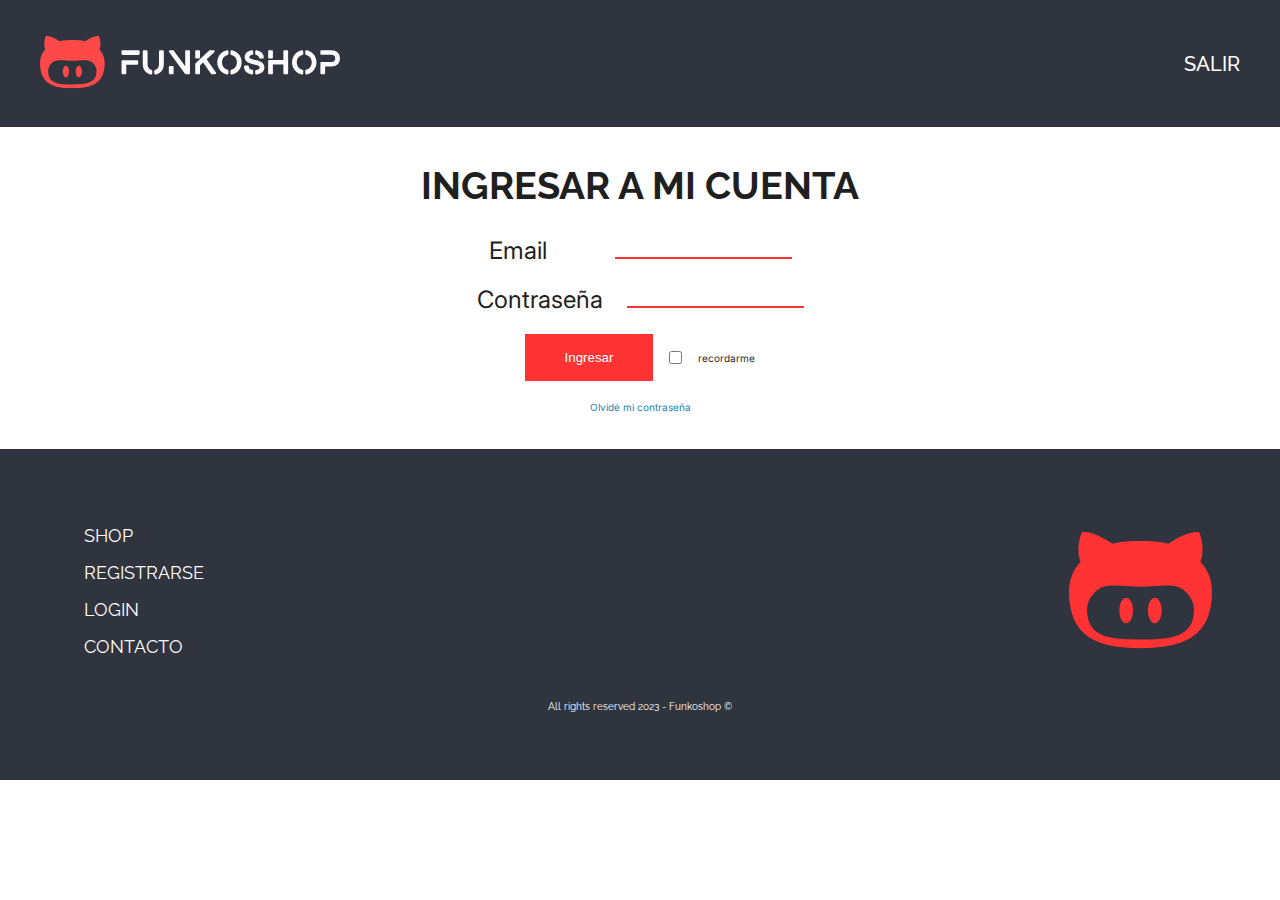
<file: pages/login.html>
<!DOCTYPE html>
<html lang="es">

<head>
    <meta charset="UTF-8" />
    <meta http-equiv="X-UA-Compatible" content="IE=edge" />
    <meta name="viewport" content="width=device-width, initial-scale=1.0" />
    <title>Login</title>
    <link rel="stylesheet" href="../../css/styles.css" />
</head>

<body>
    <header>
        <!-- Inicio Header-->
        <nav class="navbar container">
            <picture class="navbar__logo">
                <a href="./index.html">
                    <img src="../../img/branding/logo_light_horizontal.svg" alt="Logotipo marca Funkoshop" />
                </a>
            </picture>
            <p class="navbar__items salir">SALIR</p>
        </nav>
    </header>
    <!-- Fin Header-->
    <main class="container container_login">
        <h1 class="login_title">INGRESAR A MI CUENTA</h1>
        <form action="" class="form_login">
                <div class="login_email">
                    <label class="login_label-email" for="email">Email</label>
                    <input class="login_input-email" type="email" id="email">
                </div>
                <div class="login_contraseña">
                    <label class="login_label-contraseña"for="contraseña">Contraseña</label>
                    <input class="login_input-contraseña" type="password" id="contraseña">
                </div>
                <div class="login_ingresar-section">
                    <button type="submit" class="login_ingresar-button">Ingresar</button>
                    <input type="checkbox" id="recordarme">
                    <label for="recordarme">recordarme</label>
                </div>
                <a class="login_olvide-contraseña" href="#">Olvidé mi contraseña</a>
        </form>  

    </main>



    <footer class="footer">
        <nav class="navbar container">
            <ul class="navbar__items">
                <li class="navbar__item">
                    <a class="navbar__link" href="../pages/shop.html">SHOP</a>
                </li>
                <li class="navbar__item">
                    <a class="navbar__link" href="../pages/register.html">REGISTRARSE</a>
                </li>
                <li class="navbar__item">
                    <a class="navbar__link" href="../pages/login.html">LOGIN</a>
                </li>
                <li class="navbar__item">
                    <a class="navbar__link" href="../pages/contact.html">CONTACTO</a>
                </li>
            </ul>
            <picture>
                <img src="../../img/branding/isotype.svg" alt="isotipo de la marca Funkoshop" />
            </picture>
        </nav>
        <p class="footer__copy">All rights reserved 2023 - Funkoshop &copy;</p>
    </footer>
</body>
</file>
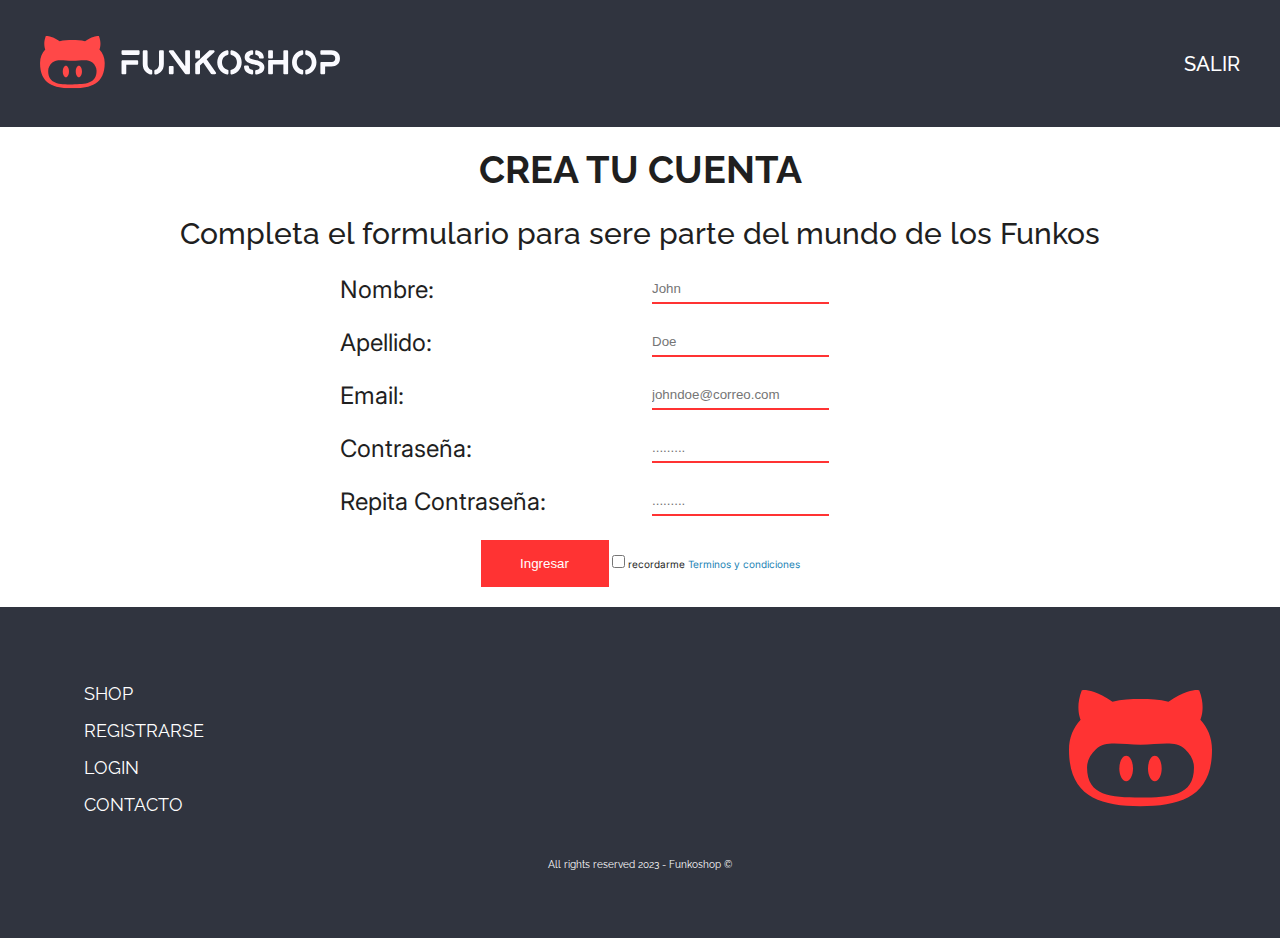
<file: pages/register.html>
<!DOCTYPE html>
<html lang="es">
<head>
    <meta charset="UTF-8">
    <meta http-equiv="X-UA-Compatible" content="IE=edge">
    <meta name="viewport" content="width=device-width, initial-scale=1.0">
    <title>Register</title>
    <link rel="stylesheet" href="../../css/styles.css" />
</head>
<body>
    <header>
        <!-- Inicio Header-->
        <nav class="navbar container">
            <picture class="navbar__logo">
                <a href="./index.html">
                    <img src="../../img/branding/logo_light_horizontal.svg" alt="Logotipo marca Funkoshop" />
                </a>
            </picture>
            <p class="navbar__items salir">SALIR</p>
        </nav>
    </header>
    <!-- Fin Header-->
    <main class="container main_register">
        <h1 class="register_title">CREA TU CUENTA</h1>
        <h2 class="register_subheader">Completa el formulario para sere parte del mundo de los Funkos</h2>
        <form class="register_form"action="#">
            <label class="register_label-contraseña"for="nombre">Nombre:</label>
            <input class="register_input-red_line"type="text" id="nombre" placeholder="John">
            <label class="register_label-contraseña"for="apellido">Apellido:</label>
            <input class="register_input-red_line"type="text" id="apellido" placeholder="Doe">
            <label class="register_label-contraseña"for="email">Email:</label>
            <input class="register_input-red_line"type="email" id="email" placeholder="johndoe@correo.com">
            <label class="register_label-contraseña"for="contraseña">Contraseña:</label>
            <input class="register_input-red_line"type="password" id="contraseña" placeholder=".........">
            <label class="register_label-contraseña"for="contraseña">Repita Contraseña:</label>
            <input class="register_input-red_line"type="password" id="contraseña" placeholder=".........">
            <div class="register_submit-section">
                <button type="submit" class="login_ingresar-button">Ingresar</button>
                <input type="checkbox" id="recordarme">
                <label for="recordarme">recordarme</label>
                <a class="login_olvide-contraseña" href="#">Terminos y condiciones</a>
            </div>
        </form>
    </main>
    <footer class="footer">
        <nav class="navbar container">
            <ul class="navbar__items">
                <li class="navbar__item">
                    <a class="navbar__link" href="../pages/shop.html">SHOP</a>
                </li>
                <li class="navbar__item">
                    <a class="navbar__link" href="../pages/register.html">REGISTRARSE</a>
                </li>
                <li class="navbar__item">
                    <a class="navbar__link" href="../pages/login.html">LOGIN</a>
                </li>
                <li class="navbar__item">
                    <a class="navbar__link" href="../pages/contact.html">CONTACTO</a>
                </li>
            </ul>
            <picture>
                <img src="../../img/branding/isotype.svg" alt="isotipo de la marca Funkoshop" />
            </picture>
        </nav>
        <p class="footer__copy">All rights reserved 2023 - Funkoshop &copy;</p>
    </footer>
    
</body>
</html>
</file>
<file: css/styles.css>
@import url('https://fonts.googleapis.com/css2?family=Inter:wght@400;500;700&family=Open+Sans:wght@400;600;700&family=Raleway:wght@400;500;700&display=swap');

:root {
    /* Palette */
    --primary-solid: #FF3333;
    --primary-900: rgba(255, 51, 51, 0.9); 
    --primary-500: rgba(255, 51, 51, 0.5); 
    --primary-300: rgba(255, 51, 51, 0.3); 

    --secondary-solid: #1D84B5;
    --secondary-900: rgba(29, 132, 181, 0.9);
    --secondary-500: rgba(29, 132, 181, 0.5);
    --secondary-300: rgba(29, 132, 181, 0.3);

    --dark-solid: #1F1F1F;
    --dark-900: rgba(31, 31, 31, 0.9);
    --dark-500: rgba(31, 31, 31, 0.5);
    --dark-300: rgba(31, 31, 31, 0.3);

    --dark-bg-solid: #30343F;
    --light-bg-solid: #FAFAFF;
    --light-font-solid: #ffffff;

    /* Typography */
    --base-font: 'inter', sans-serif;
    --alternative-font: 'raleway', sans-serif;

    /* Font-sizes */
    --font-display: 4.6em;
    --font-jumbo: 3.8em;
    --font-xlarge: 3em;
    --font-large: 2.4em;
    --font-medium: 1.8em;
    --font-small: 1.6em;
    --font-xsmall: 1.4em;

    /* Spacings */
    --spacing-128: 12.8rem;
    --spacing-68: 6.8rem;
    --spacing-36: 3.6rem;
    --spacing-28: 2.8rem;
    --spacing-24: 2.4rem;
    --spacing-20: 2rem;
    --spacing-16: 1.6rem;
    --spacing-12: 1.2rem;
    --spacing-8: 0.8rem;

}

*,
*::after,
*::before {
    margin: 0;
    padding: 0;
    box-sizing: border-box;
}

html {
    font-size: 62.5%;
    color: var(--dark-solid);
    font-family: var(--base-font);
}

a {
    text-decoration: none;
    color: inherit;
}

ul,
ol {
    list-style-type: none;
}

/* p {
    font-size: 18px;
} */

header,
footer {
    font-family: var(--alternative-font);
    color: var(--light-font-solid);
}

img {
    width: 100%;
}


.container {
    max-width: 1200px;
    margin: 0 auto;
}

/* Header*/

header {
    background-color: var(--dark-bg-solid);
    padding: var(--spacing-36);
}

.navbar {
    display: flex;
    align-items: center;
    justify-content: space-between;
}

.navbar__logo {
    max-width: 300px;
}

.navbar__menu {
    display: flex;
    align-items: center;
    justify-content: space-between;
    gap: var(--spacing-20);
}

.navbar__link {
    font-size: var(--font-medium);
    padding: var(--spacing-8)var(--spacing-16);
    display: inline-block;
    transition: background .2s ease-in-out;
    position: relative;
}

.navbar__link:hover {
    background-color: var(--primary-900);
}


.with-icon {
    display: flex;
    align-items: center;
    gap: var(--spacing-8);
}

.with-submenu:hover .submenu {
    display: block;
}

.submenu {
    display: none;
    width: 300px;
    position: absolute;
    background-color: var(--dark-bg-solid); 
    z-index: 3;

}

.submenu__link {
    display: block;
    padding: var(--spacing-8) var(--spacing-16);
    font-size: var(--font-medium);
    transition: background .2s ease-in-out;
}

.submenu__link:hover {
    background-color: var(--primary-900);
}

/* HERO */

.hero {
    background-image: url(../img/funkos-banner.webp);
    padding: var(--spacing-128);
    background-size: cover;
    background-position: top;
    background-attachment: fixed;
    position: relative;
}

.hero::before {
    content: '';
    background-color: rgba(0, 0, 0, 0);
    width: 100%;
    height: 100%;
    position: absolute;
    top: 0;
    left: 0;
    backdrop-filter: blur(2px) brightness(0.9);
}

.hero__content {
    display: flex;
    flex-direction: column;
    gap: var(--spacing-20);
    align-items: start;
    z-index: 2;
    position: relative;
}

.hero__title {
    font-family: var(--alternative-font);
    font-size: var(--font-jumbo);
    color: var(--light-font-solid);
}

.hero__text {
    font-family: var(--alternative-font);
    font-size: var(--font-medium);
    color: var(--light-font-solid);
}

.hero__link {
    display: inline-block;
    font-size: var(--font-medium);
    background-color: var(--light-bg-solid);
    padding: var(--spacing-12) var(--spacing-68);
    border-radius: 50px;
    font-weight: 500;
    transition: all 0.2s ease-in-out;
}

.hero__link:hover {
    background-color: var(--primary-900);
    color: var(--light-font-solid);
}

/* Collections */

.collection {
    display: grid;
    grid-template-columns: repeat(2, 1fr);
    align-items: center;
    padding: var(--spacing-16) 0;
}

.collection:nth-child(2) .collection__cover {
    order: -1;
}

.collection__content {
    display: flex;
    flex-direction: column;
    gap: var(--spacing-24);
    align-items: start;
}

.collection__title {
    font-family: var(--alternative-font);
    font-size: var(--font-display);
    font-weight: 500;
}

.collection__text {
    font-family: var(--alternative-font);
    font-size: var(--font-large);
    font-weight: 300;
    border-bottom: 2px solid var(--primary-solid);
    padding-bottom: var(--spacing-20);
}

.collection__link {
    display: inline-block;
    font-size: var(--font-medium);
    background-color: var(--dark-bg-solid);
    color: var(--light-font-solid);
    padding: var(--spacing-16) var(--spacing-36);
    border-radius: 50px;
    font-weight: 500;
    transition: background-color 0.2s ease-in-out;
}

.collection__link:hover {
    background-color: var(--primary-900);
}

/* SLIDER */

.slider {
    display: flex;
    flex-direction: column;
    gap: var(--spacing-36);
    margin: var(--spacing-68) auto;
}

.slider__title {
    font-family: var(--alternative-font);
    font-size: var(--font-display);
    text-transform: uppercase;
}

.slider__items {
    display: flex;
    gap: var(--spacing-24);
}

.card-item__cover {
    display: flex;
    position: relative;
}

.card-item__tag {
   font-size: var(--font-xsmall);
   text-transform: uppercase;
   background-color: var(--primary-solid);
   color: var(--light-font-solid); 
   padding: var(--spacing-8) var(--spacing-12);
   position: absolute;
   right: 0;


}

.card-item__cover img {
   animation: fade .7s;
}

.card-item__img--back {
    display: none;
}

.card-item__cover:hover .card-item__img--back {
    display: block;
}

.card-item__cover:hover .card-item__img--front {
    display: none;
}

.card-item__content {
    display: flex;
    flex-direction: column;
    gap: var(--spacing-12);
    padding: var(--spacing-16);
}

.card-item__licence {
    font-size: var(--font-xsmall);
    font-weight: 500;
}

.card-item__name {
    font-size: var(--font-medium);
    font-weight: 700;
}

.card-item__price {
    font-size: var(--font-small);
}

.card-item__promo {
    font-size: var(--font-xsmall);
    color: var(--secondary-solid);
    font-weight: 700;
}




/* FOOTER */

.footer {
    background-color: var(--dark-bg-solid);
    padding: var(--spacing-68);
}

.footer__copy {
    margin-top: var(--spacing-36);
    text-align: center;
}

/* ANIMATIONS */
@keyframes fade {
    0% {
        opacity: 0;
    }
    100% {
        opacity: 1;
    }
}


/* SHOP PAGE*/

/* MASTER*/

.master {
    display: grid;
    grid-template-columns: 1fr 3fr;
}


/* ASIDE */

.aside__filter {
    display: flex;
    flex-direction: column;
    margin: var(--spacing-68) auto;
    padding: 0 var(--spacing-24);
}

.aside__filter {
    gap: var(--spacing-20);
}

.aside__text,
.aside__select {
    font-family: var(--base-font);
    font-size: var(--font-large);
    text-transform: uppercase;
    font-weight: 500;
}

.aside__input {
    padding: var(--spacing-8) 0;
}

.aside__select--number {
    display: flex;
    justify-content: space-between;
    font-size: var(--font-xsmall);
    text-transform: uppercase;
}

.aside__minmax {
    padding: 0 var(--spacing-12) 0 0;
}

#Min-Max {
    width:var(--spacing-36);
}


.aside__filtrar {
   display: flex;
   flex-direction: column;
   padding:0 var(--spacing-12);
   font-size: var(--font-medium);
   font-family: var(--base-font);
   gap: var(--spacing-16)
}

/* ITEM PAGE*/



.item {
    display: grid;
    grid-template-columns: repeat(2, 1fr);
    align-items: center;
    padding: var(--spacing-16) 0;
}

.item .item_solo {
    order: -1;
}


.item__content {
    display: flex;
    flex-direction: column;
    gap: var(--spacing-24);
    align-items: start;
}

.item__title {
    font-family: var(--base-font);
    font-size: var(--font-jumbo);
    font-weight: 700;
}

.item__text {
    font-family: var(--base-font);
    font-size: var(--font-large);
    font-weight: 400;
}

.item__price {
    font-family: var(--base-font);
    font-size: var(--font-jumbo);
    font-weight: 400;
}


.item__link-cart {
        display: inline-block;
        font-size: var(--font-medium);
        background-color: var(--primary-solid);
        color: var(--light-font-solid);
        padding: var(--spacing-20) var(--spacing-68);
        font-weight: 500;
        transition: background-color 0.2s ease-in-out;
    }


.item__link-cart:hover {
    background-color: var(--primary-900);
}

.item__number {
    width: 2rem;
}

.item__agregar {
    display: flex;
    flex-direction: row;
    gap: 0 var(--spacing-16);
}


.item__button {
    width: var(--spacing-68);
    font-size: var(--font-xlarge);
}

.item__pagos {
    font-family: var(--base-font);
    font-size: 14px;
    font-weight: 700;
    color: #1D84B5;
    ;
}

/* ADMIN */

.salir {
    font-family: var(--alternative-font);
    font-size: var(--spacing-20);
    font-weight: 500;
}

.container_search {
    display: flex;
    flex-direction: row;
    align-items: center;
    margin: var(--spacing-20);
}

.icon_search {
    width: 2rem;
}

.admin_title {
    display: inline-block;
    font-family: var(--alternative-font);
    font-size: var(--font-display);
    font-weight: 700;
}

.container_title {
    display: flex;
    flex-direction: row;
    align-items: center;
    justify-content: space-between;
    margin-top: var(--spacing-24);
    margin-bottom: var(--spacing-24);
}

.admin_agregar {
    display: flex;
    flex-direction: row;
    align-items: center;
    gap: var(--spacing-16);

}

.admin_add {
    font-family: var(--base-font);
    font-size: var(--font-large);
    font-weight: 700;
}


.admin_button {
    padding: 0 var(--spacing-8) ;
    background-color: var(--primary-solid);
    color: var(--light-bg-solid);
    font-size: var(--font-xlarge);
    height: var(--spacing-36);
    width: var(--spacing-36);
    border: none;
    border-radius: var(--spacing-8);
   
}

/* TABLA CON GRID */


.admin_table {
    display: grid;
    grid-template-columns: repeat(12, 1fr);
    grid-template-rows: repeat(14, 1fr);
    gap: var(--spacing-16);
    justify-items: start;
    align-items: center;
    font-size: var(--font-medium);
    margin: var(--spacing-20) 0;
}

.admin_table-id {
    grid-column: 1;
    /* grid-row: 1; */
}

.admin_table-codigo {
    grid-column: 2/4;
    /* grid-row: 1; */
}

.admin_table-nombre {
    grid-column: 4/8;
    /* grid-row: 1; */
}


.admin_table-categoria {
    grid-column: 8/10;
    /* grid-row: 1; */
}


.admin_table-lapiz {
    grid-column: 11;
    /* grid-row: 1; */
    color: var(--secondary-solid);
    justify-self: end;  
    align-self: flex-start;   
    /* padding: var(--spacing-12);    */
    
}

.admin_table-basurero {
    grid-column: 12;
    /* grid-row: 1; */
    color: var(--primary-solid);
    justify-self: end;            
}



/* LOGIN */

.container_login {
margin-top: var(--spacing-36);
margin-bottom: var(--spacing-36);
}


.form_login {
    display: flex;
    flex-direction: column;
    align-items: center;
    justify-content: center;
    gap: var(--spacing-20);
    margin-top: var(--spacing-28);
}

.login_title {
    display: flex;
    justify-content: center;
    font-family: var(--alternative-font);
    font-size: var(--font-jumbo);
    font-weight: 700;
}

.login_email {
    display: flex;
    justify-content: center;
    align-items:center;
    gap: var(--spacing-68);
}

.login_contraseña {
    display: flex;
    justify-content: center;
    align-items:center;
    gap: var(--spacing-24);
}


.login_ingresar-section {
    display: flex;
    flex-direction: row;
    justify-content:stretch;
    align-items: center;
    gap: var(--spacing-16);
}

.login_input-email, .login_input-contraseña {
    border: none;
    border-bottom:2px solid #FF3333;
}

.login_label-contraseña{
    font-family: var(--base-font);
    font-size: var(--font-large);
}

.login_label-email{
    font-family: var(--base-font);
    font-size: var(--font-large);
}

.login_ingresar-button {
    display: inline;
    width: var(--spacing-128);
    padding: var(--spacing-16);
    background-color: var(--primary-solid);
    border: none;
    color: var(--light-font-solid)
}

.login_olvide-contraseña {
    color: #1D84B5;
}


/* REGISTER*/ 

.main_register {
    margin-top: var(--spacing-20);
    margin-bottom: var(--spacing-20);
    gap: var(--spacing-24);
}

.register_title {
    display: flex;
    justify-content: center;
    font-family: var(--alternative-font);
    font-size: var(--font-jumbo);
    font-weight: 700;
    margin-bottom: var(--spacing-24);
}

.register_subheader {
    display: flex;
    justify-content: center;
    font-family: var(--alternative-font);
    font-size: var(--font-xlarge);
    font-weight: 500;
    margin-bottom: var(--spacing-24);
}

.register_form {
    display: grid;
    grid-template-columns: repeat(2, 1fr);
    /*justify-items: center;*/
    justify-items: baseline;
    padding-inline: 25%;
    gap: var(--spacing-24);
}
.register_input-red_line{
    border: none;
    border-bottom:2px solid #FF3333;
}

.register_label-contraseña{
    font-family: var(--base-font);
    font-size: var(--font-large);
}

.register_form div {
    grid-column: 1 / 3;
    gap: var(--spacing-16);
    margin: 0 auto;
}
</file>
